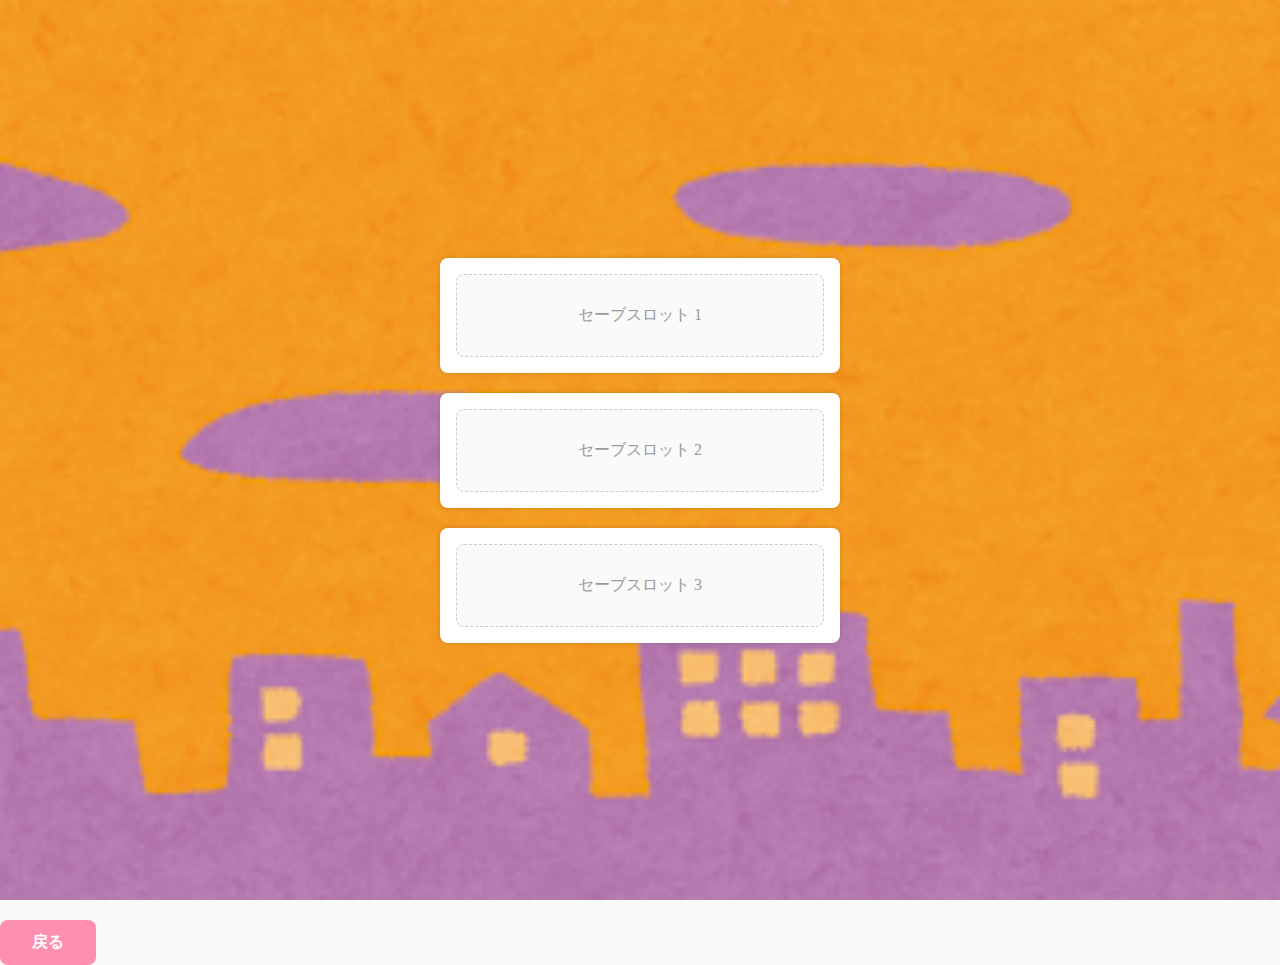
<file: frontend/pages/SelectSaveSlot.html>
<!DOCTYPE html>
<html lang="ja">
<head>
  <meta charset="UTF-8">
  <meta name="viewport" content="width=device-width, initial-scale=1.0">
  <title>セーブスロット選択</title>
  <link rel="stylesheet" href="../asetts/css/util.css">
  <link rel="stylesheet" href="../asetts/css/style.css">
</head>
<body>
  <div class="SaveSlotContainer">
    <div id="SaveSlotList" class="SaveSlotList"></div>
  </div>

  <footer style="text-align: left; margin-top: 20px;">
    <button id="BackButton" class="ButtonInfo PinkButton">戻る</button>
  </footer>

  <script src="../script/dialog/ConfirmDialog.js"></script>
  <script src="../script/dialog/SpinnerDialod.js"></script>
  <script src="../script/utility/util.js"></script>
  <script src="../script/page/SelectSaveSlot.js"></script>
</body>
</html>
</file>
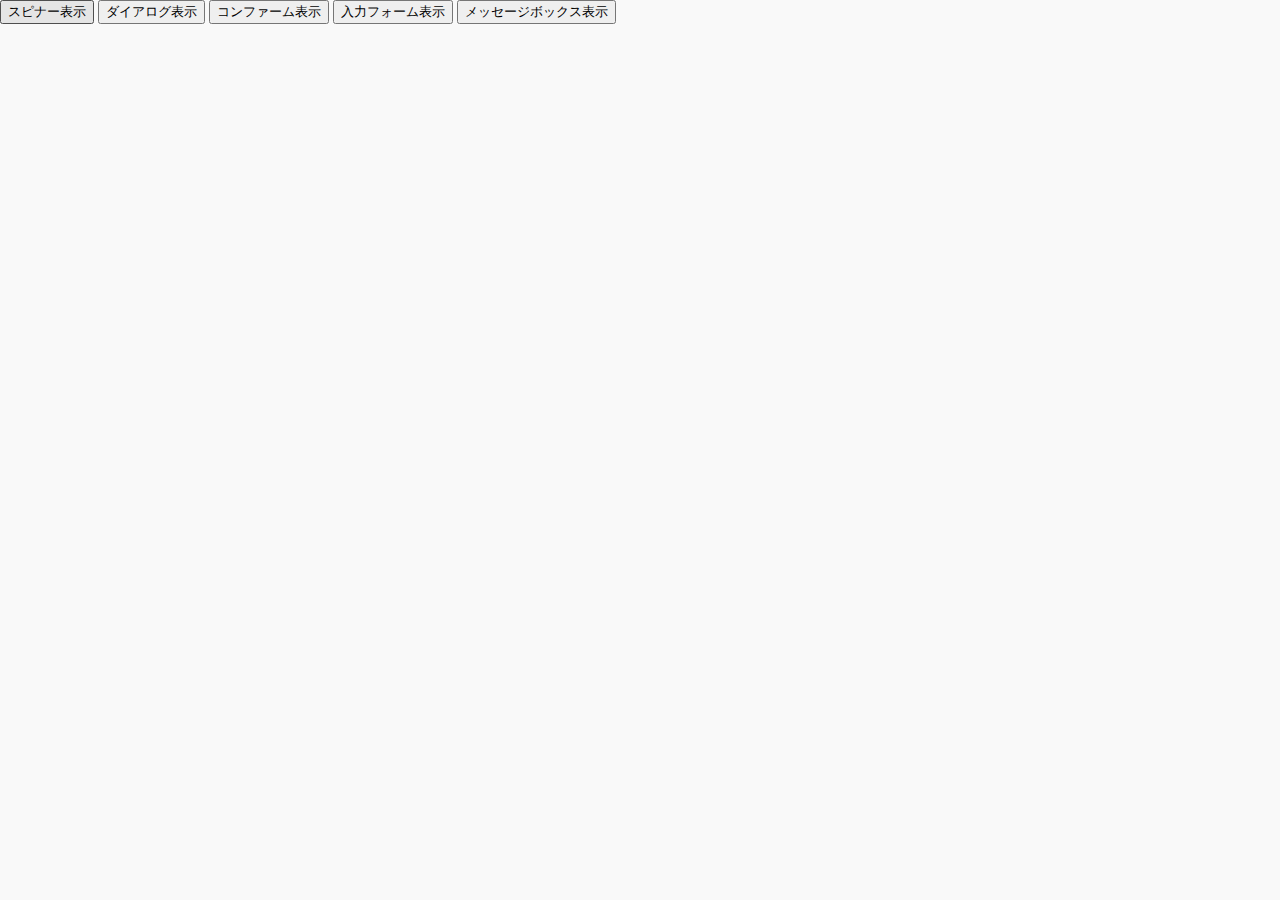
<file: frontend/test/spinerTest.html>
<!DOCTYPE html>
<html lang="ja">
<head>
  <meta charset="UTF-8">
  <meta name="viewport" content="width=device-width, initial-scale=1.0">
  <title>スピナー表示テスト</title>
  <link rel="stylesheet" href="../asetts/css/util.css">
  <link rel="stylesheet" href="../asetts/css/style.css">
</head>
<body>
  <button onclick="SpinerTest()">スピナー表示</button>
  <button onclick="ShowDialog()">ダイアログ表示</button>
  <button onclick="ShowConfirm()">コンファーム表示</button>
  <button onclick="ShowNameForm()">入力フォーム表示</button>
  <button onclick="ShowMessageBox()">メッセージボックス表示</button>

  <script src="../script/utility/util.js"></script>
  <script src="../script/dialog/ConfirmDialog.js"></script>
  <script src="../script/dialog/MessageBoxDialog.js"></script>
  <script src="../script/dialog/SpinnerDialod.js"></script>
  <script src="../script/dialog/InputPlayerNameDialog.js"></script>

  <script>
    const Dialog = new DialogInfo();
    const NameDialog = new NameFormDialog();
    const MessageBox = new MessageBoxDialog();
    

    async function ShowDialog() {
      Dialog.ShowDialog("やあ");
    }

    async function ShowMessageBox() {
      await MessageBox.ShowMessage(
        "おはようございます。\n今日もいい天気ですね。\n一緒に出かけませんか？\n なんだよ。おい\n なぁ。",
        "恵島",
        "/frontend/asetts/img/icon/minato_icon.png"
      );

      // 数秒後に非表示
      setTimeout(async () => {
        await MessageBox.HideMessage();
      }, 8000);
    }

    async function ShowConfirm() {
      Dialog.ShowConfirmDialog("やあ").then((result) => {
        if (result) {
          alert("Happy");
        }
      });
    }

    async function ShowNameForm(){
      await NameDialog.ShowNameDialog();
    }

    function SpinerTest() {
      ShowSpinner();
      setTimeout(() => {
        HiddenSpinner();
      }, 3000);
    }
  </script>
</body>
</html>
</file>
<file: frontend/asetts/css/util.css>
/* --------------------------------------------
 *  画面の表示設定
 * --------------------------------------------*/
/* 1.画面非表示 */
.DisplayHidden {
    display:none
}
</file>
<file: frontend/asetts/css/style.css>
/* --------------------------------------------
 *  タイプセレクタ
 * --------------------------------------------*/
/* 1.ボディ */
html,body{
  margin: 0;
  padding: 0;
  width: 100%;
  height: 100%;
}

/* --------------------------------------------
 *  ページ共通レイアウト（ヘッダー＋メイン）
 * --------------------------------------------*/
header {
  background-color: #00ca92;
  width: 100%;
  height: 50px;
  margin: 0;
  display: flex;
  align-items: center;
  justify-content: space-between;
  position: relative;
  padding: 0 20px;
  box-sizing: border-box;
}
body {
  background-color: #f9f9f9;
  margin: 0;
}
main {
  display: flex;
  align-items: center;      /* 垂直方向の中央寄せ */
  justify-content: center;  /* 水平方向の中央寄せ */
  height: calc(100vh - 50px); /* ヘッダー分を差し引いた高さ */
  background-color: #ededed;
  padding: 20px; /* 小さなインナー余白 */
  box-sizing: border-box;
}

/* ListContainer を中央に表示するためのスタイル */
.ListContainer {
  width: 700px;
  max-width: calc(100% - 40px);
  margin: 0; /* main の flex で中央に配置されるのでマージン不要 */
  background-color: #f9f9f9;
  border-radius: 8px;
  box-shadow: 0 0 6px gray;
  padding: 24px;
  box-sizing: border-box;
}

/* --------------------------------------------
 *  ボタン
 * --------------------------------------------*/
/* 1.ボタン基底クラス */
.ButtonInfo {
  padding: 10px 15px;
  font-size: 16px;
  font-weight: bold;
  border: none;
  border-radius: 6px;
  cursor: pointer;
  transition: background-color 0.2s ease, transform 0.1s ease;
  user-select: none;
}
/* 2.ピンクボタン */
.PinkButton {
  background-color: #ff8fb1;
  color: #fff;
  padding: 12px 32px;
  border-radius: 8px;
}
.PinkButton:hover {
  background-color: #ff6f9f;
  transform: translateY(-2px);
}
.PinkButton:active {
  transform: translateY(0);
}
/* 3.赤色ボタン */
.RedButton {
  background-color: #d82958;
  color: white;
  padding: 12px 32px;
  border-radius: 8px;
}
.RedButton:hover {
  background-color: #c1244e;
  transform: translateY(-2px);
}
.RedButton:active {
  transform: translateY(0);
}
/* 4.青色ボタン */
.BlueButton {
  background-color: #2e3aeb;
  color: white;
  padding: 12px 32px;
  border-radius: 8px;
}
.BlueButton:hover {
  background-color: #2833c9;
  transform: translateY(-2px);
}
.BlueButton:active {
  transform: translateY(0);
}
/* 5.ボタン非活性時 */
button:disabled {
  background-color: #AAA;
  cursor: not-allowed;
}
button:disabled:hover {
  background-color: #AAA;
  transform: none;
}
button:disabled:active {
  transform: none;
}

/* --------------------------------------------
 *  ボタンコンテナ
 * --------------------------------------------*/
/* 1.縦並び */
.ButtonContainer {
  display: flex;
  flex-direction: column; 
  align-items: center;
  height: 25px;
  gap: 16px;
}

/* --------------------------------------------
 * スタート画面
 * --------------------------------------------*/
/* 1.コンテナ */
.StartScreenContainer {
  width: 100%;
  height: 100vh;
  display: flex;
  align-items: center;
  justify-content: center;
  /* ※本番では別の画像を設定※ */
  background: url("../img/bg/start.png") no-repeat center center / cover;
}

/* --------------------------------------------
 * セーブスロット画面
 * --------------------------------------------*/
/* 1.セーブスロットコンテナ */
.SaveSlotContainer {
  position: relative;  
  width: 100%;
  height: 100vh;
  display: flex;
  align-items: center;
  justify-content: center;
  /* ※本番では別の画像を設定※ */
  background: url("../img/bg/start.png") no-repeat center center / cover;
}
/* 2.セーブスロット表示領域 */
.SaveSlotList {
  display: flex;
  flex-direction: column;
  gap: 20px;
  max-height: calc(100vh - 120px); 
  width: 400px;
}
/* 3.セーブスロット */
.SaveSlot {
  display: flex;
  flex-direction: column;
  gap: 8px;
  padding: 16px;
  border-radius: 8px;
  background-color: #fff;
  box-shadow: 0 0 5px rgba(0,0,0,0.15);
  position: relative;
}
.SaveSlot:hover {
  background-color: #e3e3e3;
  transform: translateY(-2px);
}
.SaveSlot:active {
  transform: translateY(0);
}
/* 4.セーブスロットのヘッダー */
.SaveSlotHeader {
  display: flex;
  justify-content: space-between;
  align-items: center;
}
/* 5.ヘッダーのプレイヤー名 */
.SaveSlotTitle {
  font-weight: bold;
  font-size: 1.1rem;
}
/* 6.プレイ情報 */
.SaveSlotInfo {
  font-size: 0.9rem;
  color: #333;
}
/* 7.空セーブスロット */
.SaveSlotEmpty {
  text-align: center;
  color: #999;
  padding: 30px;
  background-color: #fafafa;
  border-radius: 8px;
  border: 1px dashed #ccc;
}
/* 8.フッター部のボタンコンテナ */
.SaveSlotButtonContainer {
  position: absolute;  
  left: 20px;       
  bottom: 20px;      
  z-index: 50; 
}

/* --------------------------------------------
 *  コンファームダイアログ
 * --------------------------------------------*/
/* 1.バックドロップ */
.ConfirmContainer {
  position: fixed;
  top: 0;
  left: 0;
  right: 0;
  width: 100%;
  height: 100%;
  display: flex;
  align-items: center;
  justify-content: center;
  background-color: rgba(0, 0, 0, 0.2);
  z-index: 99999;
}

/* 2.カード本体 */
.DialogBox {
  background-color: #fff;
  padding: 20px;
  border-radius: 8px;
  box-shadow: 0 4px 10px rgba(0, 0, 0, 0.2);
  display: flex;
  flex-direction: column;
  align-items: center;
  justify-content: center;
  min-width: 240px;
  gap: 10px;
}

/* 3.コンファーム内のボタン要素の親 */
.ConfirmButtonForm {
  display: flex;
  gap: 8px;
  justify-content: center;
  width: 100%;
}

/* --------------------------------------------
 *  メッセージボックス
 * --------------------------------------------*/
/* 1.メッセージボックスカード */
.MessageBoxCard {
  box-sizing: border-box;
  width: calc(100% - 8px);
  max-width: 100%;
  height: 300px;
  background: rgba(20,20,30,0.95);
  color: #fff;
  border-radius: 8px;
  display: flex;
  align-items: center;
  gap: 16px;
  padding: 16px;
  transform: translateY(120%);
  transition: transform 420ms cubic-bezier(.2,.9,.2,1), opacity 300ms ease;
  opacity: 0;
  pointer-events: auto;
}
.MessageBoxCard.ShowMessageBox {
  transform: translateY(0%);
  opacity: 1;
}
.MessageBoxCard.HideMessageBox {
  transform: translateY(120%);
  opacity: 0;
}
/* 2.キャラクター名表示エリア */
.CharacterNameArea {
  position: absolute;
  top: 8px; 
  right: 12px;
  width: 200px; 
  background: rgba(255,255,255,0.06);
  padding: 8px 12px;
  box-sizing: border-box; 
  border-radius: 6px;
  font-weight: 600;
  backdrop-filter: blur(4px);
  white-space: nowrap;
  overflow: hidden; 
  text-overflow: ellipsis; 
}

/* 3.メッセージボックスコンテナ */
.MessageBoxContainer {
  position: fixed;
  left: 0;
  right: 0;
  bottom: 8px;
  display: flex;
  justify-content: center;
  pointer-events: none;
  z-index: 9999;
  margin : 0 4px 0 4px;
}
/* 4.画像アイコン表示領域 */
.IconWrapper {
  flex: 0 0 auto;
  display: flex;
  align-items: center;
  justify-content: center;
  background: rgba(255,255,255,0.04);
  border-radius: 6px;
  overflow: hidden;
  width: 200px;
  height: 200px;
}
/* 5.画像アイコン */
.IconImage {
  display: block;
  width: 200px;
  height: 200px;
  object-fit: cover;
}
/* 6.テキスト表示エリア */
.NovelTextArea {
  flex: 1 1 auto;
  min-height: 200px;
  max-height: 200px;
  overflow: auto;
  font-size: 18px;
  line-height: 1.6;
  word-break: break-word;
  white-space: pre-wrap;
}
/* 7.クリックマーカー */
.ClickMarker {
  position: absolute;
  right: 18px;
  bottom: 14px;
  width: 16px;
  height: 16px;
  clip-path: polygon(50% 100%, 0% 0%, 100% 0%);
  opacity: 0;
  transition: opacity 260ms ease;
  animation: NovelClickPulse 1100ms infinite;
  background: #fff;
}

@keyframes NovelClickPulse {
  0% { transform: translateY(0); }
  50% { transform: translateY(4px); }
  100% { transform: translateY(0); }
}


/* --------------------------------------------
 *  メッセージ
 * --------------------------------------------*/
 /* 1.エラーメッセージ */
 .ErrorMessage{
    color:deeppink;
    font-weight: bold;
 }

/* --------------------------------------------
 *  名前入力フォーム
 * --------------------------------------------*/
/* 1.入力フォームとボタンのコンテナ */
.ConfirmInputButtonForm{
  display: flex;
  gap: 4px;
  align-items: center;
}
/* 2.入力フォーム */
.TextInputForm{
  border-radius: 4px;
  height: 40px;
  border: #ccc 1px solid;
  width:300px;
  font-size: 20px;
  transition: box-shadow 0.18s ease, transform 0.08s ease, border-color 0.12s ease;
}
.TextInputForm:focus{
  outline: none;
  border-color: #2e3aeb;
  box-shadow: 0 6px 18px rgba(46,58,235,0.12), 0 0 0 4px rgba(46,58,235,0.06);
  transform: translateY(-1px);
}
.TextInputForm:disabled{
  background-color: #f5f5f5;
  cursor: not-allowed;
  opacity: 0.9;
}

/* --------------------------------------------
 *  ゲーム画面
 * --------------------------------------------*/
/* 1.ゲーム画面コンテナ */
.GameContainer {
  position: relative;
  inset: 0;               
  width: 100%;          
  height: 100%;       
  overflow: hidden;
  background-size: cover;  
}
/* 2.メニューリストコンテナ */
.MenuContainer {
    position: absolute;
    top: 20px;
    right: 20px;
    display: flex;
    gap: 14px;
    background-color: #ffc4d7ff;
    padding: 10px 16px;
    border-radius: 12px;
    box-shadow: 0 6px 20px rgba(0,0,0,0.35);
    backdrop-filter: blur(4px);
}
/* 3.メニューボタン */
.MenuButton {
  position: relative;
  width: 48px;
    height: 48px;
    border: none;
    background: #fff;
    border-radius: 8px;
    display: flex;
    align-items: center;
    justify-content: center;
    color: rgba(0,0,0,0.75);
    cursor: pointer;
    transition: all 0.18s ease;
    box-shadow: 0 2px 6px rgba(0,0,0,0.18);
}
.MenuButton:hover {
  background: #ffe6ef;
  color: #ff7fa7;
  transform: translateY(-2px) scale(1.03);
}
.MenuButton svg {
  width: 26px;
  height: 26px;
  fill: currentColor;
  pointer-events: none;
}
.MenuButton::after {
  content: attr(data-tooltip);
  position: absolute;
  bottom: -46px;
  left: 50%;
  transform: translateX(-50%) scale(0.96);
  background: rgba(255,192,203,0.95);
  color: #fff;
  padding: 6px 10px;
  border-radius: 8px;
  font-size: 13px;
  opacity: 0;
  pointer-events: none;
  box-shadow: 0 2px 8px rgba(0,0,0,0.2);
  transition: opacity 0.18s ease, transform 0.18s ease;
  white-space: nowrap;
}
.MenuButton:hover::after { 
  opacity: 1; 
  transform: translateX(-50%) scale(1); 
}
.MenuButton::before {
  content: "";
  position: absolute;
  bottom: -14px;
  left: 50%;
  transform: translateX(-50%);
  border: 6px solid transparent;
  border-top-color: rgba(255,192,203,0.95);
  opacity: 0;
  transition: opacity 0.18s ease;
}
.MenuButton:hover::before { 
  opacity: 1; 
}

/* --------------------------------------------
 *  スピナーダイアログ
 * --------------------------------------------*/
/* 1.スピナーコンテナ */
.SpinerContainer{
    position: fixed;
    top: 0;
    left: 0;
    left: 0;
    right: 0;
    width:100%;
    height:100%;
    display: flex;
    align-items: center;
    justify-content: center;
    background-color: rgba(0,0,0,0.2);
    z-index: 99999;
}
/* 2.スピナー表示領域 */
.SpinerBox{
    padding:16px;
    background-color: #fff;
    border-radius: 8px;
    display:flex;
    align-items: center;
    gap:10px;
}
/* 3.スピナー */
.Spinner{
    border:4px solid #eee;
    border-top:4px solid #888;
    border-radius:50%;
    width:28px;
    height:28px;
    animation:spin 1s linear infinite
}
/* 4.スピナーアニメーション */
@keyframes spin{to{transform:rotate(360deg)}}
</file>
